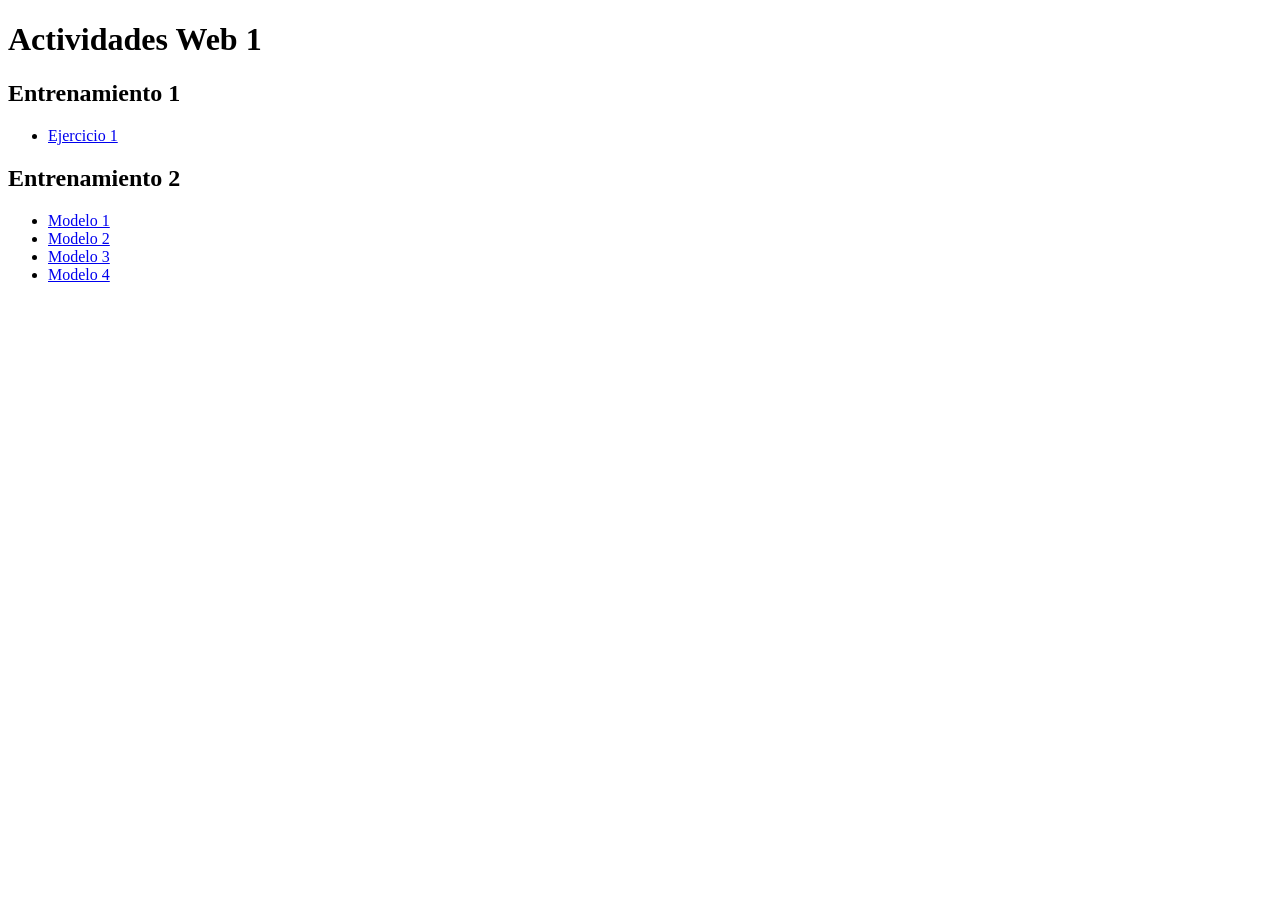
<file: index.html>
<!doctype html>
<html lang="en">
  <head>
    <meta charset="UTF-8" />
    <meta name="viewport" content="width=device-width, initial-scale=1.0" />
    <title>Actividades Web 1</title>
  </head>
  <body>
    <header>
      <h1>Actividades Web 1</h1>
      <h2>Entrenamiento 1</h2>
      <ul>
        <li>
          <a href="./entrenamiento_01/ejercicio_1/index.html">Ejercicio 1</a>
        </li>
      </ul>
      <h2>Entrenamiento 2</h2>
      <ul>
        <li>
          <a href="./entrenamiento_02/modelo_1/index.html">Modelo 1</a>
        </li>
        <li>
          <a href="./entrenamiento_02/modelo_2/index.html">Modelo 2</a>
        </li>
        <li>
          <a href="./entrenamiento_02/modelo_3/index.html">Modelo 3</a>
        </li>
        <li>
          <a href="./entrenamiento_02/modelo_4/index.html">Modelo 4</a>
        </li>


      </ul>
    </header>
  </body>
</html>
</file>
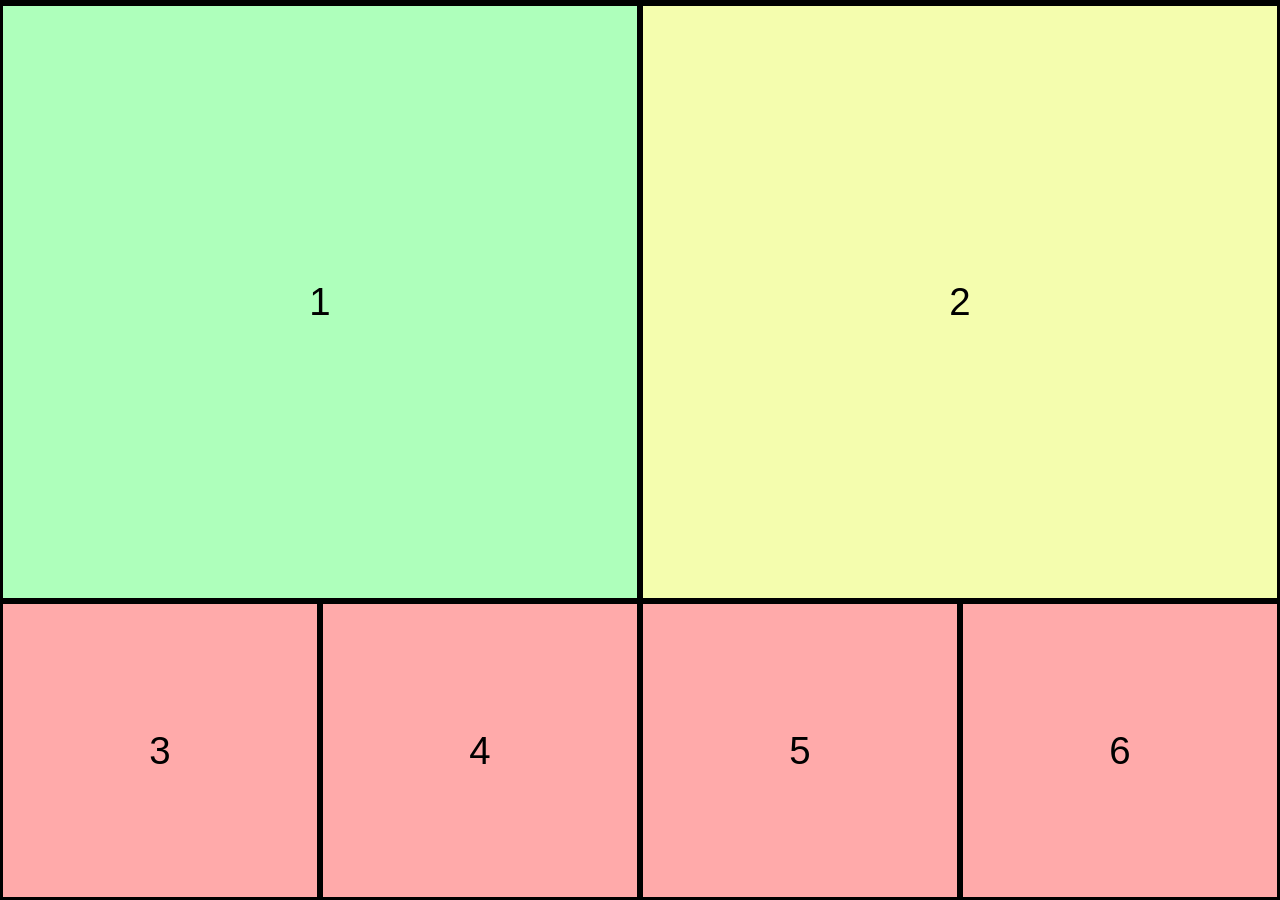
<file: entrenamiento_02/modelo_1/index.html>
<!DOCTYPE html>
<html lang="es">

<head>
    <meta charset="UTF-8">
    <meta name="viewport" content="width=device-width, initial-scale=1.0">

    <link rel="stylesheet" href="styles.css">

    <title>Modelo 1</title>
</head>

<body>

    <main class="contenedor">

        <section class="uno_dos">

            <div class="bloque uno">
                <p class="numero">1</p>
            </div>

            <div class="bloque dos">
                <p class="numero">2</p>
            </div>

        </section>


        <section class="tres_seis">

            <div class="bloque tres">
                <p class="numero">3</p>
            </div>

            <div class="bloque cuatro">
                <p class="numero">4</p>
            </div>

            <div class="bloque cinco">
                <p class="numero">5</p>
            </div>

            <div class="bloque seis">
                <p class="numero">6</p>
            </div>

        </section>

    </main>

</body>

</html>
</file>
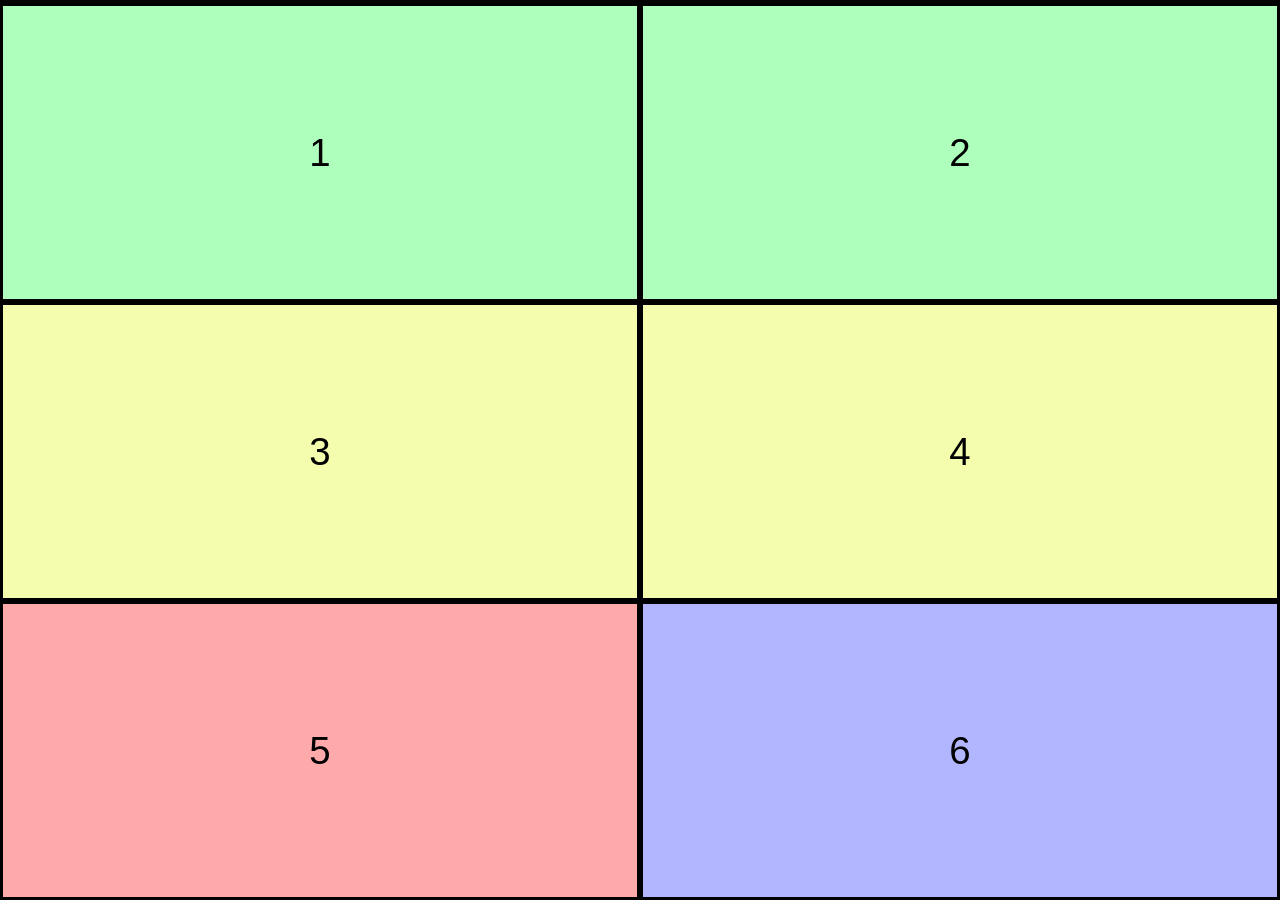
<file: entrenamiento_02/modelo_2/index.html>
<!DOCTYPE html>
<html lang="es">

<head>
    <meta charset="UTF-8">
    <meta name="viewport" content="width=device-width, initial-scale=1.0">

    <link rel="stylesheet" href="styles.css">

    <title>Modelo 2</title>
</head>

<body>

    <main class="contenedor">

        <section class="uno_dos">

            <div class="bloque uno">
                <p class="numero">1</p>
            </div>

            <div class="bloque dos">
                <p class="numero">2</p>
            </div>

        </section>


        <section class="tres_cuatro">

            <div class="bloque tres">
                <p class="numero">3</p>
            </div>

            <div class="bloque cuatro">
                <p class="numero">4</p>
            </div>

        </section>


        <section class="cinco_seis">

            <div class="bloque cinco">
                <p class="numero">5</p>
            </div>

            <div class="bloque seis">
                <p class="numero">6</p>
            </div>

        </section>

    </main>

</body>

</html>
</file>
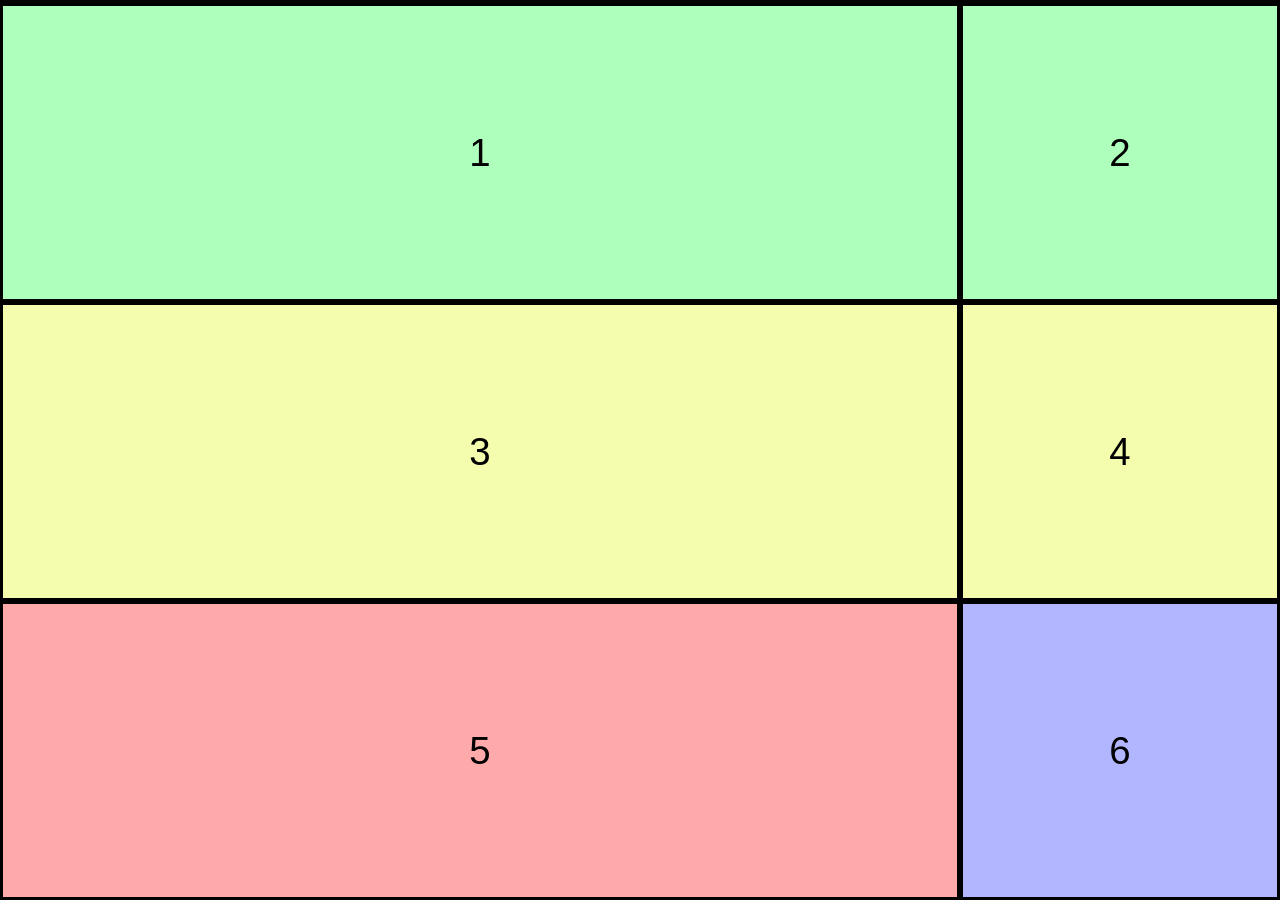
<file: entrenamiento_02/modelo_3/index.html>
<!DOCTYPE html>
<html lang="es">

<head>
    <meta charset="UTF-8">
    <meta name="viewport" content="width=device-width, initial-scale=1.0">

    <link rel="stylesheet" href="styles.css">

    <title>Modelo 3</title>
</head>

<body>

    <main class="contenedor">

        <section class="uno_dos">

            <div class="bloque uno">
                <p class="numero">1</p>
            </div>

            <div class="bloque dos">
                <p class="numero">2</p>
            </div>

        </section>


        <section class="tres_cuatro">

            <div class="bloque tres">
                <p class="numero">3</p>
            </div>

            <div class="bloque cuatro">
                <p class="numero">4</p>
            </div>

        </section>


        <section class="cinco_seis">

            <div class="bloque cinco">
                <p class="numero">5</p>
            </div>

            <div class="bloque seis">
                <p class="numero">6</p>
            </div>

        </section>

    </main>

</body>

</html>
</file>
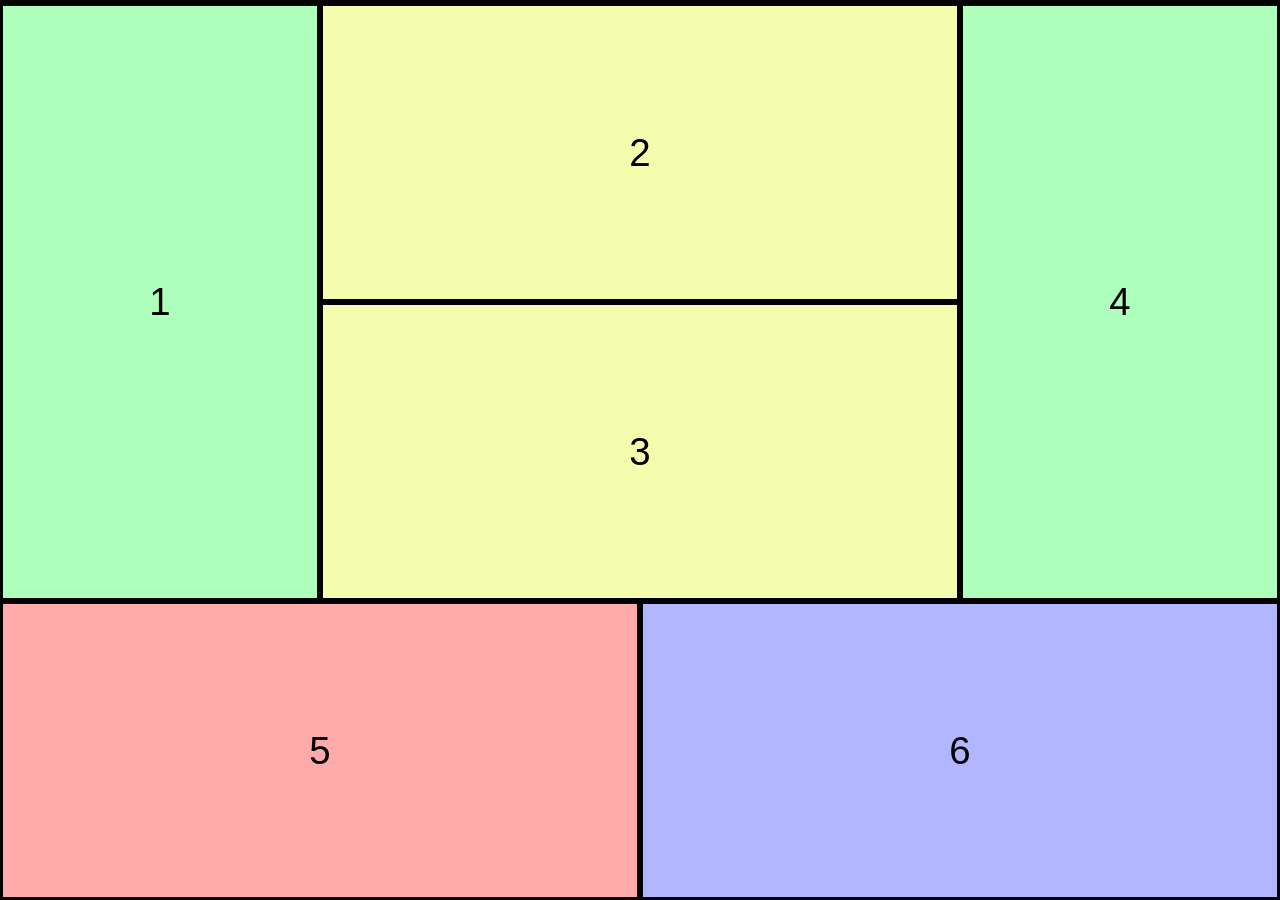
<file: entrenamiento_02/modelo_4/index.html>
<!DOCTYPE html>
<html lang="es">

<head>
    <meta charset="UTF-8">
    <meta name="viewport" content="width=device-width, initial-scale=1.0">

    <link rel="stylesheet" href="styles.css">

    <title>Modelo 4</title>
</head>

<body>

    <main class="contenedor">

        <section class="uno_cuatro">

            <div class="bloque uno">
                <p class="numero">1</p>
            </div>

            <div class="bloque dos">
                <p class="numero">2</p>
            </div>

            <div class="bloque tres">
                <p class="numero">3</p>
            </div>

            <div class="bloque cuatro">
                <p class="numero">4</p>
            </div>

        </section>

        <section class="cinco_seis">

            <div class="bloque cinco">
                <p class="numero">5</p>
            </div>

            <div class="bloque seis">
                <p class="numero">6</p>
            </div>

        </section>

    </main>

</body>

</html>
</file>
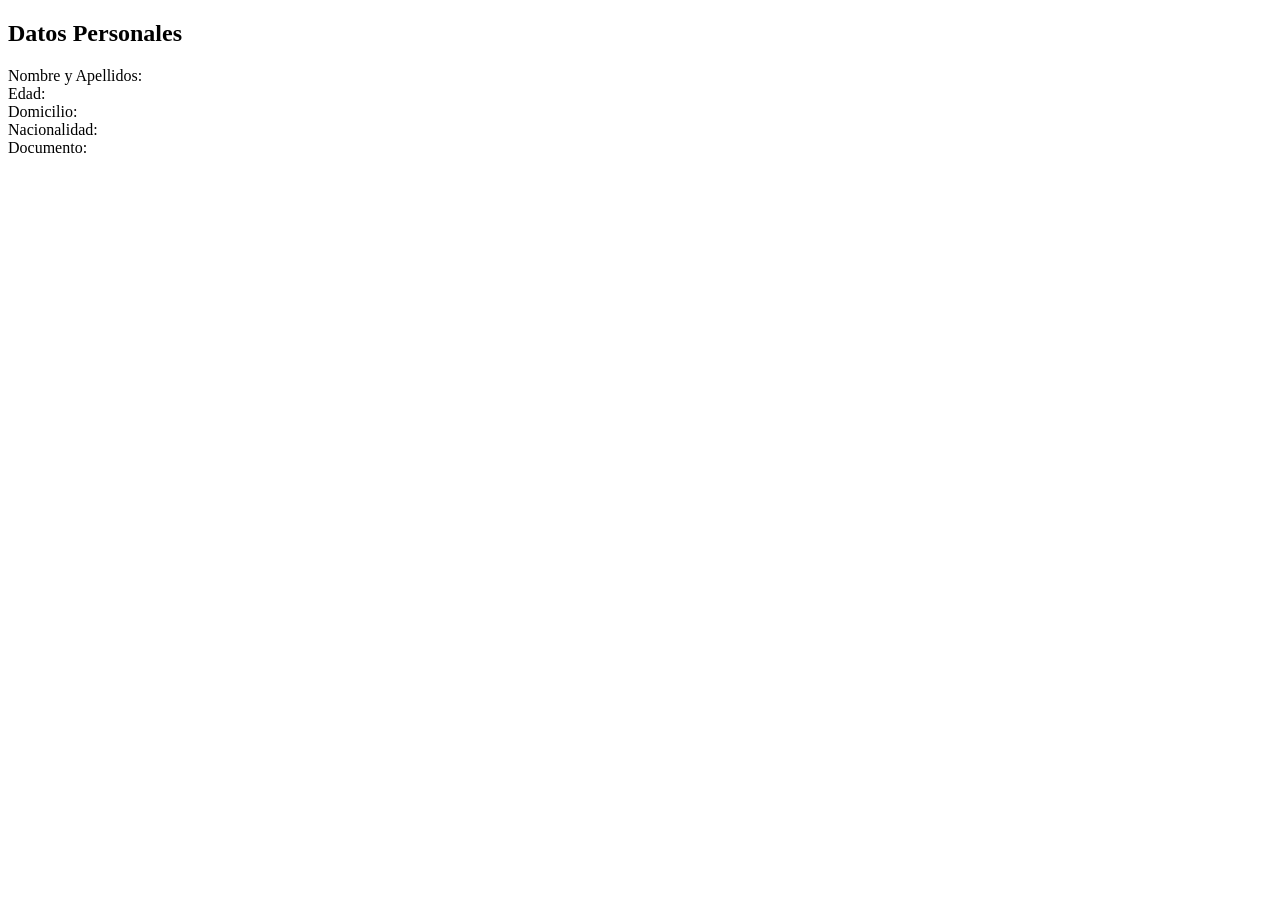
<file: actividad-3/entrenamiento_01/ejercicio_1/index.html>
<!DOCTYPE html>
<html lang="en">
  <head>
    <meta charset="UTF-8" />
    <meta name="viewport" content="width=device-width, initial-scale=1.0" />
    <title> CV </title>
    <link rel="stylesheet" href="styles.css" />
  </head>

  <body>
       <main class="cv-contenador">
        <section class="columna-izquierda">
            <h2>Datos Personales</h2>
             <ul>
                <li>Nombre y Apellidos: </li>     
                <li>Edad: </li>
                <li>Domicilio: </li>
                <li>Nacionalidad:</li>
                <li>Documento: </li>
            </ul>


        </section>
       </main>
  </body>
</file>
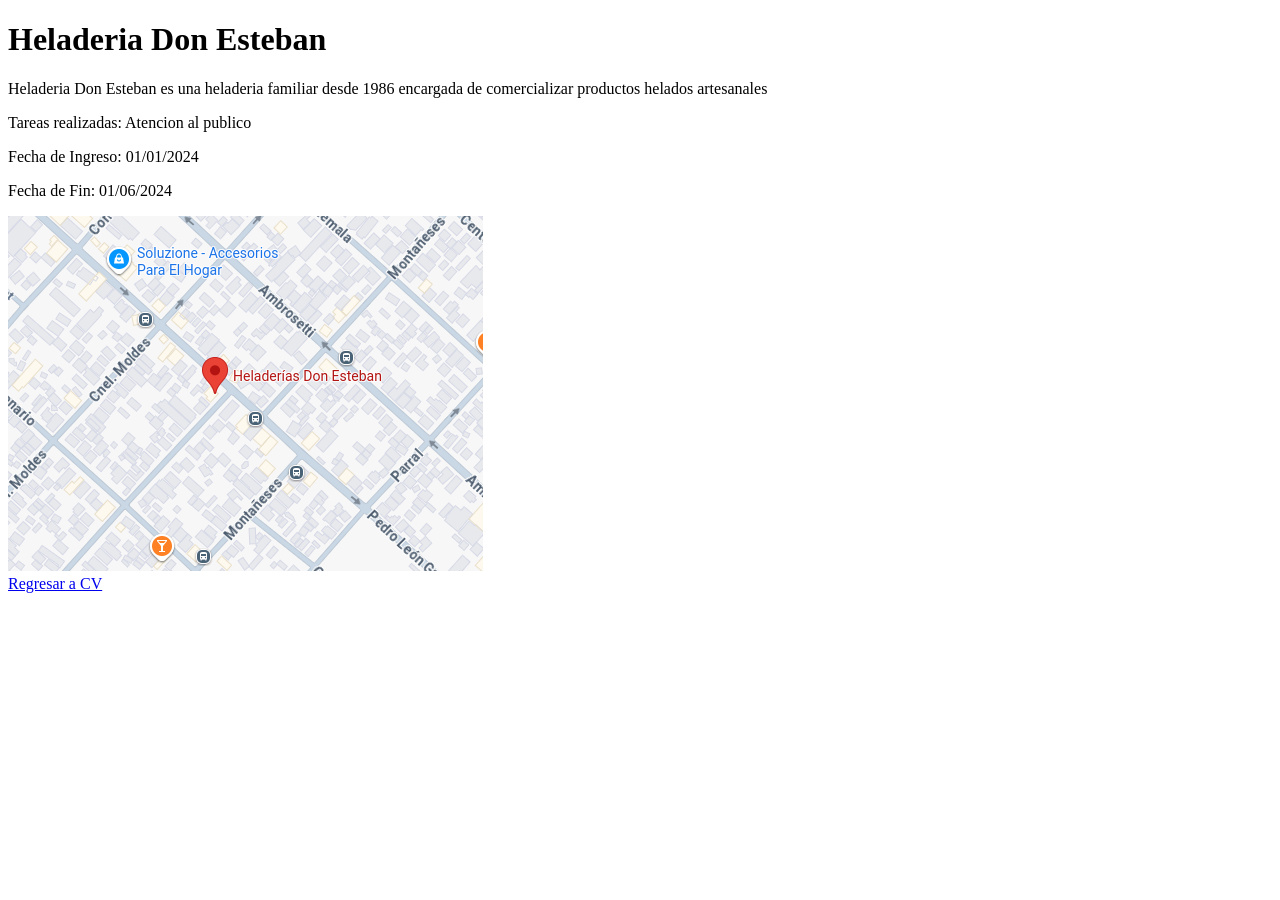
<file: entrenamiento_01/ejercicio_1/empresas/heladeria_don_esteban.html>
<!doctype html>
<html lang="en">
  <head>
    <meta charset="UTF-8" />
    <meta name="viewport" content="width=device-width, initial-scale=1.0" />
    <title>Heladeria Don Esteban</title>
  </head>
  <body>
    <header>
      <h1>Heladeria Don Esteban</h1>
      <p>
        Heladeria Don Esteban es una heladeria familiar desde 1986 encargada de
        comercializar productos helados artesanales
      </p>
    </header>
    <section>
      <p>Tareas realizadas: Atencion al publico</p>

      <p>Fecha de Ingreso: 01/01/2024</p>
      <p>Fecha de Fin: 01/06/2024</p>

      <img src="./images/donestebanmapa.png" alt="Don Esteban Mapa" />
    </section>

    <footer><a href="../index.html">Regresar a CV</a></footer>
  </body>
</html>
</file>
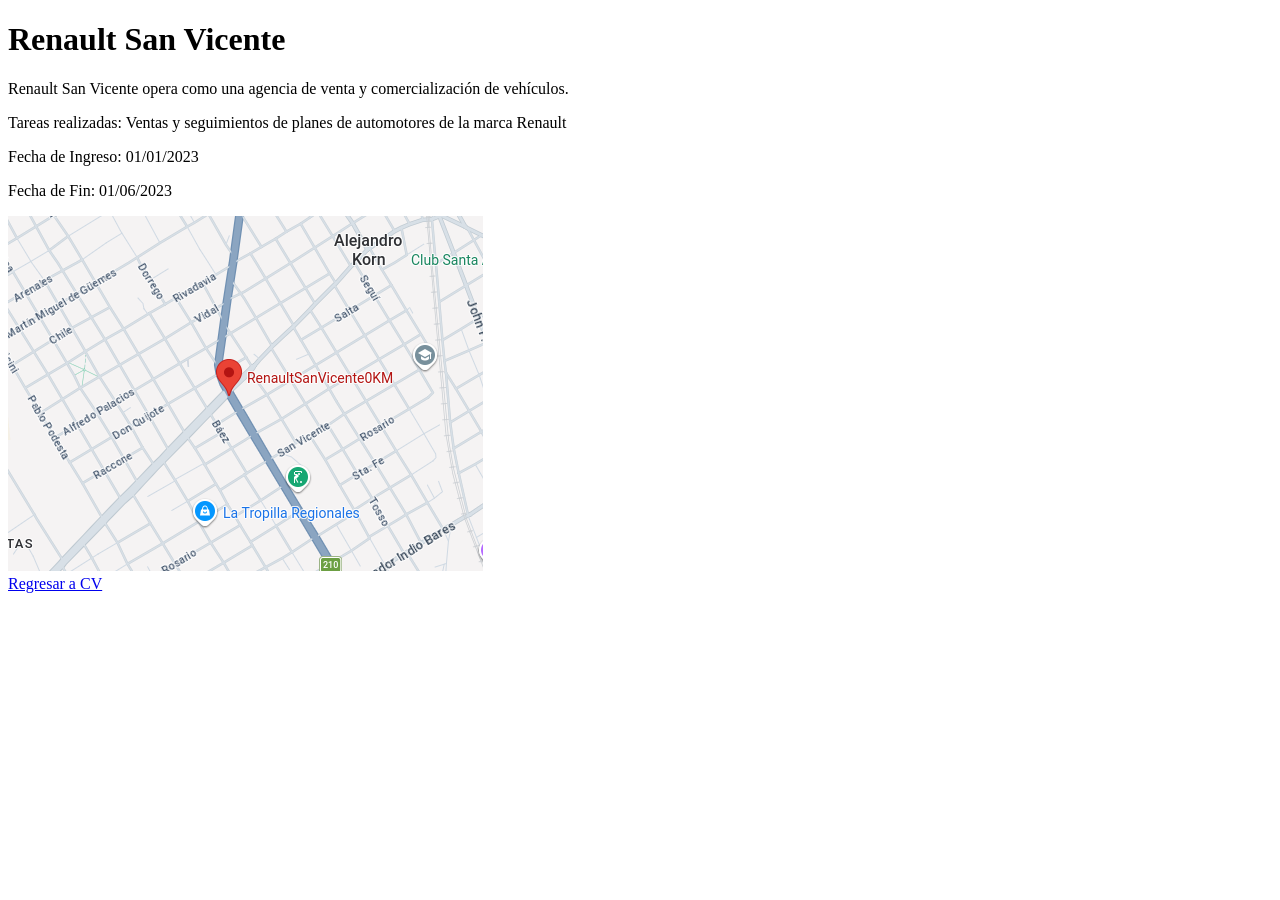
<file: entrenamiento_01/ejercicio_1/empresas/renault_san_vicente.html>
<!doctype html>
<html lang="en">
  <head>
    <meta charset="UTF-8" />
    <meta name="viewport" content="width=device-width, initial-scale=1.0" />
    <title>Renault San Vicente</title>
  </head>
  <body>
    <header>
      <h1>Renault San Vicente</h1>
      <p>
        Renault San Vicente opera como una agencia de venta y comercialización
        de vehículos.
      </p>
    </header>
    <section>
      <p>
        Tareas realizadas: Ventas y seguimientos de planes de automotores de la
        marca Renault
      </p>

      <p>Fecha de Ingreso: 01/01/2023</p>
      <p>Fecha de Fin: 01/06/2023</p>

      <img src="./images/sanvicentemapa.png" alt="San Vicente Mapa" />
    </section>

    <footer><a href="../index.html">Regresar a CV</a></footer>
  </body>
</html>
</file>
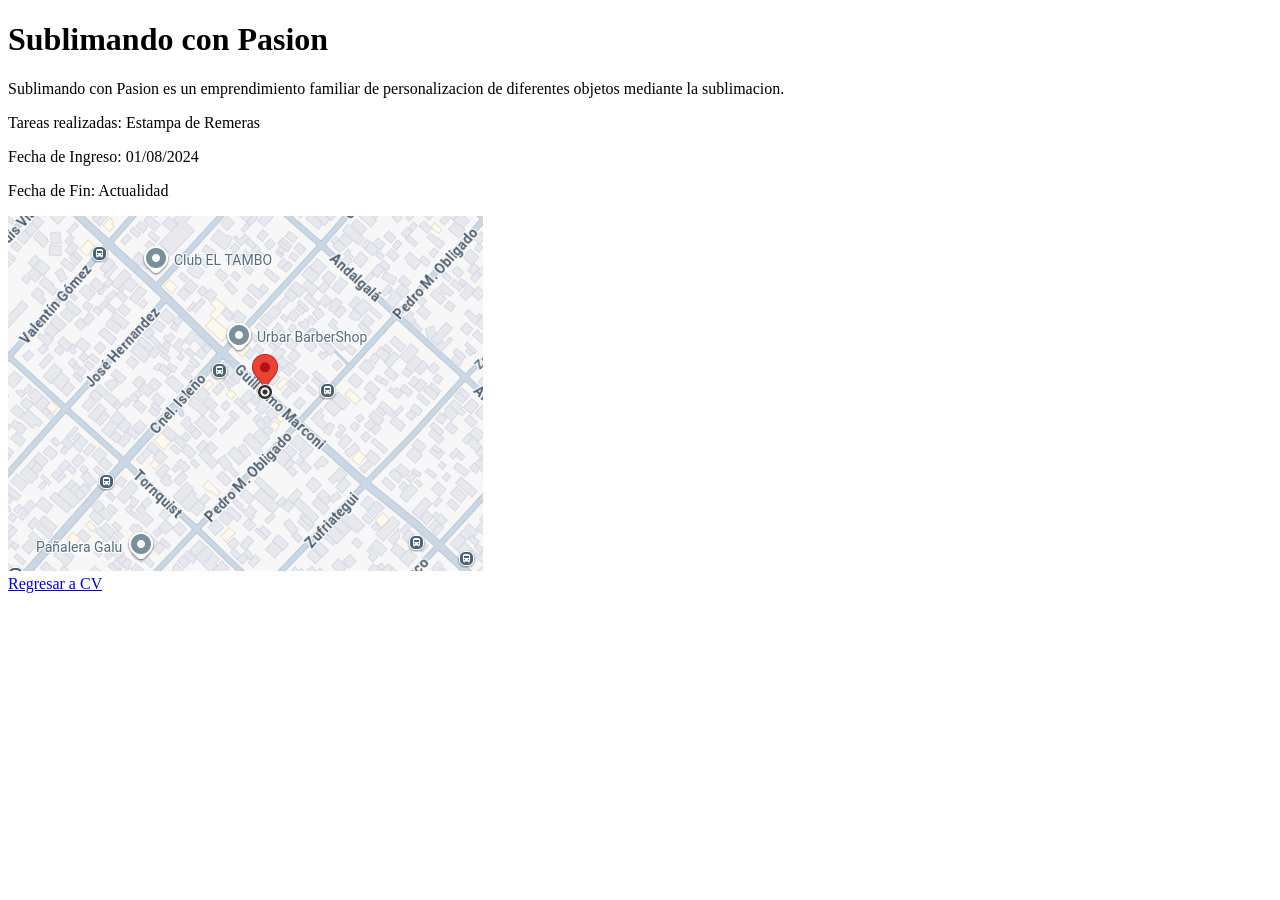
<file: entrenamiento_01/ejercicio_1/empresas/sublimando_con_pasion.html>
<!doctype html>
<html lang="en">
  <head>
    <meta charset="UTF-8" />
    <meta name="viewport" content="width=device-width, initial-scale=1.0" />
    <title>Sublimando con Pasion</title>
  </head>
  <body>
    <header>
      <h1>Sublimando con Pasion</h1>
      <p>
        Sublimando con Pasion es un emprendimiento familiar de personalizacion
        de diferentes objetos mediante la sublimacion.
      </p>
    </header>
    <section>
      <p>Tareas realizadas: Estampa de Remeras</p>

      <p>Fecha de Ingreso: 01/08/2024</p>
      <p>Fecha de Fin: Actualidad</p>

      <img src="./images/sublimandomapa.png" alt="Sublimando con Pasion Mapa" />
    </section>

    <footer><a href="../index.html">Regresar a CV</a></footer>
  </body>
</html>
</file>
<file: entrenamiento_02/modelo_1/styles.css>
* {
    box-sizing: border-box;
    margin: 0;
    padding: 0;
    font-family: Arial, Helvetica, sans-serif;
}

body {
    height: 100vh;
    font-size:  2em;
}

.contenedor {
    background-color: black;
    height: 100%;

    display: flex;
    flex-direction: column;

    border-top: .1em solid black;
}

.bloque {
    border-left-width: .1em;
    border-bottom-width: .1em;
    border-right-width: .1em;

    border-color: black;
    border-style: solid;

    height: 100%;
}

.numero {
    display: flex;
    height: 100%;

    justify-content: center;
    align-items: center;
}


/* --------- ESCRITORIO ---------- */

.uno_dos {
    flex: 2;

    height: 100%;

    display: flex;
    flex-direction: row;

    gap: 0;
}

.tres_seis {
    flex: 1;

    display: flex;
    flex-wrap: nowrap;
}

.uno,
.dos {
    width: 50%;
}

.tres,
.cuatro,
.cinco,
.seis {
    width: 25%;
}

.uno {
    background-color: rgb(174, 255, 187);
}

.dos {
    background-color: rgb(244, 253, 174);
}

.tres,
.cuatro {
    background-color: rgb(255, 170, 170);
}

.cinco,
.seis {
    background-color: rgb(255, 170, 170);
}


/* -------- MOBILE --------- */

@media screen and (width <= 600px) {

    .uno_dos {
        flex: 2;

        flex-direction: column;

        gap: 5%;
    }

    .tres_seis {
        flex: 1;

        flex-wrap: wrap;
    }

    .uno,
    .dos {
        width: 100%;
    }

    .tres,
    .cuatro,
    .cinco,
    .seis {
        width: 50%;
    }

    .uno {
        flex: 1;
        background-color: rgb(174, 255, 187);
    }

    .dos {
        flex: 1;
        background-color: rgb(244, 253, 174);
    }

    .tres,
    .cuatro {
        background-color: rgb(255, 170, 170);
    }

    .cinco,
    .seis {
        background-color: rgb(178, 182, 255);
    }
}


/* ------------TAMAÑO DEL NÚMERO------------  */

@media screen and (width > 600px) {

    .numero {
        font-size: 1.2em;
    }

}
</file>
<file: entrenamiento_02/modelo_2/styles.css>
* {
    box-sizing: border-box;
    margin: 0;
    padding: 0;
    font-family: Arial, Helvetica, sans-serif;
}

body {
    height: 100vh;
    font-size:  2em;
}

.contenedor {
    background-color: black;
    height: 100%;

    display: flex;
    flex-direction: column;

    border-top: .1em solid black;
}

.bloque {
    border-left-width: .1em;
    border-bottom-width: .1em;
    border-right-width: .1em;

    border-color: black;
    border-style: solid;

    height: 100%;
}

.numero {
    display: flex;
    height: 100%;

    justify-content: center;
    align-items: center;
}


/* ------ ESCRITORIO -------- */

.uno_dos,
.tres_cuatro,
.cinco_seis {
    flex: 1;

    display: flex;
}

.uno,
.dos,
.tres,
.cuatro,
.cinco,
.seis {
    width: 50%;
}

.uno,
.dos {
    background-color: rgb(174, 255, 187);
}

.tres,
.cuatro {
    background-color: rgb(244, 253, 174);
}

.cinco {
    background-color: rgb(255, 170, 170);
}

.seis {
    background-color: rgb(178, 182, 255);
}


/* --------- MOBILE ---------- */

@media screen and (width <= 600px) {

    .uno_dos,
    .tres_cuatro,
    .cinco_seis {
        flex: 1;
    }


    /* ----------1 y 2----------    */

    .uno_dos {
        order: 3;

        flex-direction: column;
    }

    .uno,
    .dos {
        width: 100%;
    }


    /* --------------3 y 4----------- */

    .tres_cuatro {
        order: 2;

        flex-direction: row;
    }

    .tres,
    .cuatro {
        width: 50%;
    }


    /* 5 y 6 */

    .cinco_seis {
        order: 1;

        flex-direction: column;
    }

    .cinco,
    .seis {
        width: 100%;
    }


    /*------------ Orden de 5 y 6------------- */

    .seis {
        order: 1;
    }

    .cinco {
        order: 2;
    }


    /* --------Orden de 1 y 2 -----------*/

    .dos {
        order: 1;
    }

    .uno {
        order: 2;
    }


    /*---------- Colores-------------- */

    .uno,
    .dos {
        background-color: rgb(174, 255, 187);
    }

    .tres,
    .cuatro {
        background-color: rgb(244, 253, 174);
    }

    .cinco {
        background-color: rgb(255, 170, 170);
    }

    .seis {
        background-color: rgb(178, 182, 255);
    }

}


/* ------------TAMAÑO DEL NÚMERO------------  */

@media screen and (width > 600px) {

    .numero {
        font-size: 1.2em;
    }

}
</file>
<file: entrenamiento_02/modelo_3/styles.css>
* {
    box-sizing: border-box;
    margin: 0;
    padding: 0;
    font-family: Arial, Helvetica, sans-serif;
}

body {
    height: 100vh;
    font-size: 2em;
}

.contenedor {
    background-color: black;
    height: 100%;

    display: flex;
    flex-direction: column;

    border-top: .1em solid black;
}

.bloque {
    border-left-width: .1em;
    border-bottom-width: .1em;
    border-right-width: .1em;

    border-color: black;
    border-style: solid;

    height: 100%;
}

.numero {
    display: flex;
    height: 100%;

    justify-content: center;
    align-items: center;
}


/* ---------------- ESCRITORIO ---------------- */

.uno_dos,
.tres_cuatro,
.cinco_seis {
    flex: 1;

    display: flex;
}


/* 75% / 25% */

.uno,
.tres,
.cinco {
    width: 75%;
}

.dos,
.cuatro,
.seis {
    width: 25%;
}


/* Colores */

.uno,
.dos {
    background-color: rgb(174, 255, 187);
}

.tres,
.cuatro {
    background-color: rgb(244, 253, 174);
}

.cinco {
    background-color: rgb(255, 170, 170);
}

.seis {
    background-color: rgb(178, 182, 255);
}


/* ---------------- MOBILE ---------------- */

@media screen and (width <= 600px) {

    .uno_dos,
    .tres_cuatro,
    .cinco_seis {
        flex: 1;

        flex-direction: column;
    }


    .uno,
    .tres,
    .seis {
        width: 100%;
    }


    /* --------Ocultamos 2, 4 y 5 -----------*/

    .dos,
    .cuatro,
    .cinco {
        display: none;
    }


    /*---------- Orden------------- */

    .uno_dos {
        order: 1;
    }

    .tres_cuatro {
        order: 2;
    }

    .cinco_seis {
        order: 3;
    }


    /* ------Colores------- */

    .uno {
        background-color: rgb(174, 255, 187);
    }

    .tres {
        background-color: rgb(244, 253, 174);
    }

    .seis {
        background-color: rgb(178, 182, 255);
    }

}


/* ------------TAMAÑO DEL NÚMERO------------ */

@media screen and (width > 600px) {

    .numero {
        font-size: 1.2em;
    }

}
</file>
<file: entrenamiento_02/modelo_4/styles.css>
* {
    box-sizing: border-box;
    margin: 0;
    padding: 0;
    font-family: Arial, Helvetica, sans-serif;
}

body {
    height: 100vh;
    font-size: 2em;
}

.contenedor {
    background-color: black;
    height: 100%;
    display: flex;
    flex-direction: column;
    border-top: .1em solid black;
}

.bloque {
    border-left-width: .1em;
    border-bottom-width: .1em;
    border-right-width: .1em;
    border-color: black;
    border-style: solid;
    height: 100%;
}

.numero {
    display: flex;
    height: 100%;
    justify-content: center;
    align-items: center;
}


/*--------- COLORES ---------*/

.uno,
.dos {
    background-color: rgb(174, 255, 187);
}

.tres,
.cuatro {
    background-color: rgb(244, 253, 174);
}

.cinco {
    background-color: rgb(255, 170, 170);
}

.seis {
    background-color: rgb(178, 182, 255);
}


/* --------- CELULAR--------- */

.uno_cuatro,
.cinco_seis {
    display: flex;
    flex-direction: column;
}

.uno_cuatro {
    flex: 2;
}

.cinco_seis {
    flex: 1;
}


/*--------- TABLET------------ */

@media screen and (width > 600px) {

    .uno_cuatro,
    .cinco_seis {
        display: grid;
        grid-template-columns: 2fr 1fr;
    }

    .numero {
        font-size: 1.2em;
    }
}


/* ----------PC---------- */

@media screen and (width > 1024px) {

    .uno {
        grid-area: uno;
    }

    .dos {
        grid-area: dos;
        background-color: rgb(244, 253, 174);
    }

    .tres {
        grid-area: tres;
    }

    .cuatro {
        grid-area: cuatro;
        background-color: rgb(174, 255, 187);
    }

    .uno_cuatro {
        display: grid;

        grid-template-columns: 1fr 2fr 1fr;

        grid-template-rows: 1fr 1fr;

        grid-template-areas:
            "uno dos cuatro"
            "uno tres cuatro";
    }

    .cinco_seis {
        display: grid;
        grid-template-columns: 1fr 1fr;
    }
}
</file>
<file: actividad-3/entrenamiento_01/ejercicio_1/styles.css>
ul{
    list-style: none;
    padding-left: 0;
    
}
</file>
